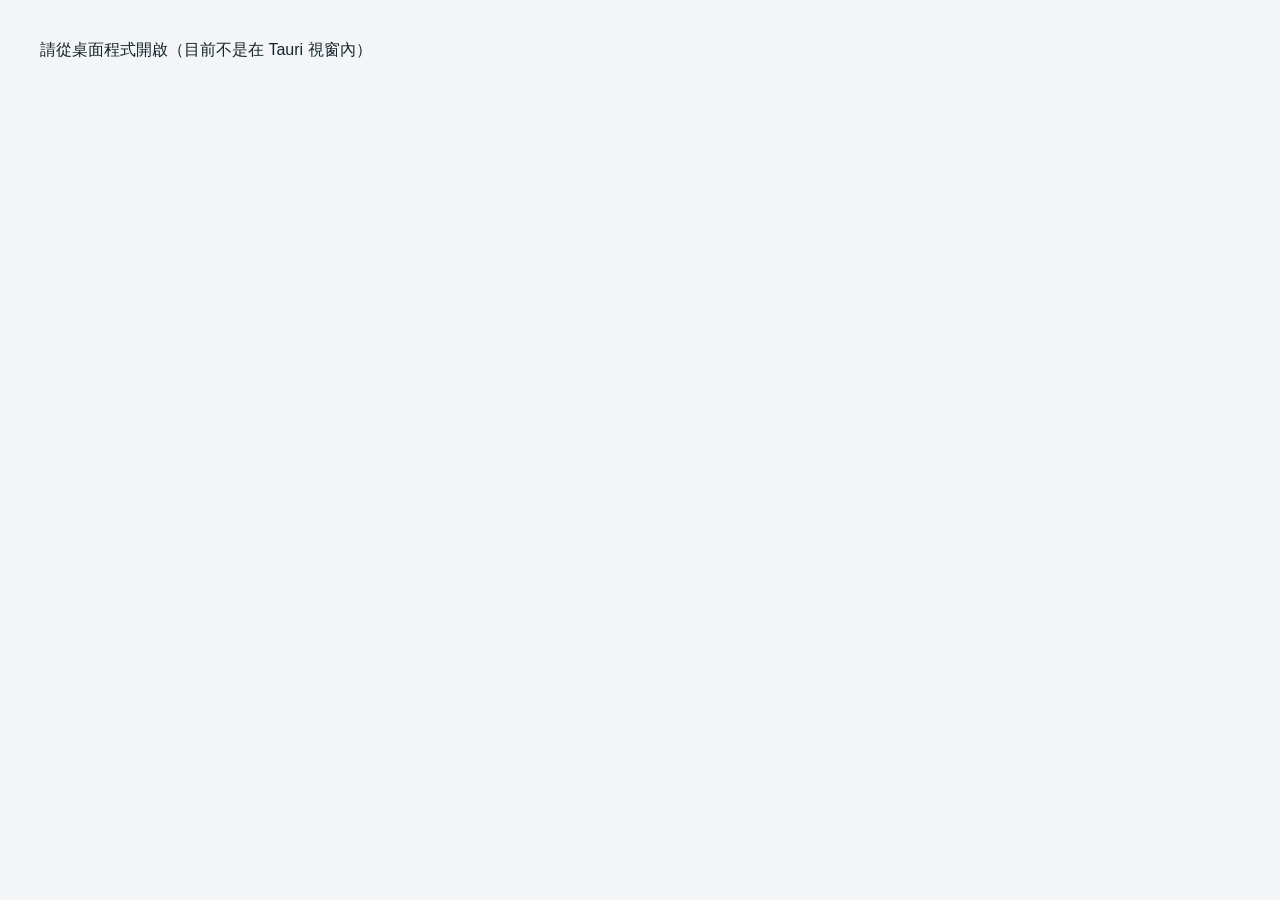
<file: ui/index.html>
<!doctype html>
<html lang="zh-Hant">
<head>
<meta charset="utf-8">
<meta name="viewport" content="width=device-width, initial-scale=1">
<title>泓昇海鮮 出貨對帳系統</title>
<link rel="stylesheet" href="style.css">
</head>
<body>
<nav id="nav" aria-label="主選單">
  <div class="brand" id="brand">泓昇海鮮</div>
  <div class="brand-sub">出貨對帳系統</div>
  <button type="button" data-view="ship" class="active">出貨單</button>
  <button type="button" data-view="man">對帳單（手開）</button>
  <button type="button" data-view="stmt">對帳單・收款</button>
  <button type="button" data-view="prod">品項</button>
  <button type="button" data-view="cust">客戶</button>
  <button type="button" data-view="set">設定</button>
  <div class="nav-foot" id="nav-foot"></div>
</nav>

<main id="main">
  <!-- 出貨單：列表 -->
  <section class="view active" id="view-ship-list">
    <div class="head">
      <h1>出貨單</h1>
      <div class="actions">
        <button type="button" class="btn" id="btn-new-adj">＋ 退貨／折讓</button>
        <button type="button" class="btn primary" id="btn-new-ship">＋ 新增出貨單</button>
      </div>
    </div>
    <div id="sync-banner"></div>
    <div class="card pad">
      <div class="fields">
        <label class="f span2"><span class="lbl">客戶（空白＝全部）</span><input type="text" id="ship-f-cust" data-combo="customers" autocomplete="off" placeholder="輸入名稱或代號"></label>
        <label class="f"><span class="lbl">月份</span><input type="month" id="ship-f-month"></label>
      </div>
    </div>
    <div class="card"><div class="table-wrap" id="ship-list"></div></div>
  </section>

  <!-- 出貨單：編輯 -->
  <section class="view" id="view-ship-edit"></section>

  <!-- 手開對帳單：列表 -->
  <section class="view" id="view-man">
    <div class="head">
      <h1>對帳單（手開）</h1>
      <div class="actions">
        <button type="button" class="btn" id="btn-man-batch" disabled>列印勾選的</button>
        <button type="button" class="btn primary" id="btn-new-man">＋ 新增對帳單</button>
      </div>
    </div>
    <p class="hint">只輸入日期和金額的對帳單，獨立作業，不連品項，也不算進客戶的未收金額。勾選多張可以一次列印，每張都從新的一張中一刀開始。</p>
    <div class="card pad">
      <div class="fields">
        <label class="f span2"><span class="lbl">客戶（空白＝全部）</span><input type="text" id="man-f-cust" data-combo="customers" autocomplete="off" placeholder="輸入名稱或代號"></label>
        <label class="f"><span class="lbl">對帳月份（空白＝全部）</span><input type="month" id="man-f-month"></label>
      </div>
    </div>
    <div class="card"><div class="table-wrap" id="man-list"></div></div>
  </section>

  <!-- 手開對帳單：編輯 -->
  <section class="view" id="view-man-edit"></section>

  <!-- 對帳單 -->
  <section class="view" id="view-stmt">
    <div class="head"><h1>對帳單・收款</h1></div>
    <div class="card pad">
      <div class="fields">
        <label class="f span2"><span class="lbl">客戶</span><input type="text" id="st-cust" data-combo="customers" autocomplete="off" placeholder="輸入名稱或代號"></label>
        <label class="f"><span class="lbl">對帳月份</span><input type="month" id="st-month"></label>
        <div class="f"><span class="lbl">對帳單明細</span>
          <div class="seg" id="st-mode">
            <button type="button" data-mode="summary" aria-pressed="true">每張單一列</button>
            <button type="button" data-mode="detail" aria-pressed="false">展開品項</button>
          </div>
        </div>
        <label class="f"><span class="lbl">期間開始</span><input type="date" id="st-start"></label>
        <label class="f"><span class="lbl">期間結束</span><input type="date" id="st-end"></label>
        <div class="f span2" style="justify-content: flex-end">
          <span class="info-line" id="st-cust-info"></span>
        </div>
      </div>
    </div>
    <div class="row">
      <div class="grow stack">
        <div class="card" id="st-preview"><div class="empty">選擇客戶和月份，就會列出這段期間的出貨單。</div></div>
        <div class="card">
          <div style="padding: 16px 20px 0;display:flex;align-items:center;gap:10px;flex-wrap:wrap">
            <h2 style="margin:0;flex:1">已建立的對帳單</h2>
            <label class="check" style="gap:6px">期間結束月份 <input type="month" id="stl-month" aria-label="篩選月份"></label>
            <button type="button" class="btn" id="btn-st-batch" disabled>列印勾選的</button>
          </div>
          <p class="hint" style="padding: 6px 20px 0">勾選多張可以一次列印，每張都從新的一張中一刀開始。</p>
          <div class="table-wrap" id="st-list"></div>
        </div>
      </div>
      <div class="side stack">
        <div class="card pad" id="st-summary"></div>
        <div class="card pad">
          <h2>收款</h2>
          <div class="fields two">
            <label class="f"><span class="lbl">收款日期</span><input type="date" id="pay-date"></label>
            <label class="f"><span class="lbl">金額</span><input type="text" id="pay-amount" inputmode="numeric"></label>
            <label class="f"><span class="lbl">方式</span>
              <select id="pay-method"><option>現金</option><option>匯款</option><option>支票</option><option>其他</option></select></label>
            <label class="f"><span class="lbl">備註</span><input type="text" id="pay-note"></label>
          </div>
          <div class="actions" style="margin-top: 12px"><button type="button" class="btn primary" id="pay-add">登錄收款</button></div>
          <div id="pay-list" style="margin-top: 12px"></div>
        </div>
      </div>
    </div>
  </section>

  <!-- 品項 -->
  <section class="view" id="view-prod">
    <div class="head">
      <h1>品項</h1>
      <div class="actions">
        <input type="search" id="prod-search" placeholder="搜尋品名或代號" style="width: 220px" aria-label="搜尋品項">
        <label class="check"><input type="checkbox" id="prod-show-inactive">顯示停用</label>
        <button type="button" class="btn primary" id="prod-new">＋ 新增品項</button>
      </div>
    </div>
    <div class="row">
      <div class="grow card"><div class="table-wrap" id="prod-list"></div></div>
      <div class="side stack">
        <div class="card pad">
          <div style="display:flex;justify-content:space-between;align-items:center;gap:8px;margin-bottom:12px">
            <h2 id="prod-form-title" style="margin:0">新增品項</h2>
            <button type="button" class="btn small" id="p-to-new" hidden>改為新增</button>
          </div>
          <div class="fields two">
            <label class="f"><span class="lbl">代號</span><input type="text" id="p-code"></label>
            <label class="f"><span class="lbl">單位</span><input type="text" id="p-unit" placeholder="斤、片、盒…"></label>
            <label class="f span2"><span class="lbl">品名（列印用）</span><input type="text" id="p-name"><span class="info-line warn-text" id="p-name-warn"></span></label>
            <label class="f"><span class="lbl">預設單價（空白＝時價）</span><input type="text" id="p-price" inputmode="decimal"></label>
            <label class="check" style="align-self: end"><input type="checkbox" id="p-weighed">秤重（可輸入斤兩）</label>
            <label class="check span2"><input type="checkbox" id="p-active" checked>使用中</label>
          </div>
          <div class="actions" style="margin-top: 12px;justify-content:space-between"><button type="button" class="btn danger" id="p-delete" hidden>刪除</button><button type="button" class="btn primary" id="p-save">新增品項</button></div>
        </div>
        <div class="card pad" id="prod-prices">
          <h2>客戶專屬價</h2>
          <p class="hint">設定後開單會優先帶這個價格；沒設定就帶此客戶上次成交價，再沒有才用預設價。</p>
          <div id="cp-list" style="margin: 10px 0"></div>
          <div class="fields two">
            <label class="f"><span class="lbl">客戶</span><input type="text" id="cp-cust" data-combo="customers" autocomplete="off"></label>
            <label class="f"><span class="lbl">單價</span><input type="text" id="cp-price" inputmode="decimal"></label>
          </div>
          <div class="actions" style="margin-top: 10px"><button type="button" class="btn" id="cp-add">加入／更新</button></div>
        </div>
      </div>
    </div>
  </section>

  <!-- 客戶 -->
  <section class="view" id="view-cust">
    <div class="head">
      <h1>客戶</h1>
      <div class="actions">
        <input type="search" id="cust-search" placeholder="搜尋名稱、代號或電話" style="width: 220px" aria-label="搜尋客戶">
        <label class="check"><input type="checkbox" id="cust-show-inactive">顯示停用</label>
        <button type="button" class="btn primary" id="cust-new">＋ 新增客戶</button>
      </div>
    </div>
    <div class="row">
      <div class="grow card"><div class="table-wrap" id="cust-list"></div></div>
      <div class="side card pad">
        <div id="c-review" hidden></div>
        <div style="display:flex;justify-content:space-between;align-items:center;gap:8px;margin-bottom:12px">
          <h2 id="cust-form-title" style="margin:0">新增客戶</h2>
          <button type="button" class="btn small" id="c-to-new" hidden>改為新增</button>
        </div>
        <div class="fields two">
          <label class="f span2"><span class="lbl">公司名稱（列印用）</span><input type="text" id="c-name"><span class="info-line warn-text" id="c-name-warn"></span></label>
          <label class="f"><span class="lbl">代號</span><input type="text" id="c-code"></label>
          <label class="f"><span class="lbl">統一編號</span><input type="text" id="c-taxid"></label>
          <label class="f"><span class="lbl">電話</span><input type="text" id="c-phone"></label>
          <label class="f"><span class="lbl">聯絡人</span><input type="text" id="c-contact"></label>
          <label class="f span2"><span class="lbl">聯絡地址</span><input type="text" id="c-address"></label>
          <label class="f"><span class="lbl">結帳日</span><select id="c-closing"></select></label>
          <label class="f"><span class="lbl">稅別</span>
            <select id="c-tax"><option value="exclusive">外加 5%</option><option value="inclusive">內含 5%</option><option value="none">免稅</option></select></label>
          <label class="f span2"><span class="lbl">備註（開單時顯示，不列印）</span><textarea id="c-note"></textarea></label>
          <label class="check span2"><input type="checkbox" id="c-active" checked>使用中</label>
        </div>
        <div class="actions" style="margin-top: 12px;justify-content:space-between"><button type="button" class="btn danger" id="c-delete" hidden>刪除</button><button type="button" class="btn primary" id="c-save">新增客戶</button></div>
      </div>
    </div>
  </section>

  <!-- 設定 -->
  <section class="view" id="view-set">
    <div class="head"><h1>設定</h1>
      <div class="actions"><button type="button" class="btn primary" id="set-save">儲存設定</button></div>
    </div>
    <div class="row">
      <div class="grow stack">
        <div class="card pad">
          <h2>單據內容</h2>
          <div class="fields two">
            <label class="f"><span class="lbl">公司名稱（單據標題）</span><input type="text" id="s-company"></label>
            <label class="f"><span class="lbl">預設製表人員</span><input type="text" id="s-maker"></label>
            <label class="f span2"><span class="lbl">簽名欄（用逗號分隔）</span><input type="text" id="s-sign"></label>
            <label class="f span2"><span class="lbl">手開對帳單預設版面（每張單也可以自己切換）</span>
              <select id="s-manual-layout">
                <option value="double">左右兩欄（一張中一刀約 28 天）</option>
                <option value="single">單欄（跟出貨單一樣，一張 14 天）</option>
              </select></label>
          </div>
        </div>
        <div class="card pad">
          <h2>列印</h2>
          <div class="fields">
            <label class="f span2"><span class="lbl">列印方式</span>
              <select id="s-mode">
                <option value="escp">文字模式（直送 LQ-310，複寫紙較清楚）</option>
                <option value="driver">驅動程式（印表機沒有中文字型時使用）</option>
              </select></label>
            <label class="f span2"><span class="lbl">印表機</span><select id="s-printer"></select></label>
            <label class="f"><span class="lbl">每頁行數</span><input type="number" id="s-lines" min="20" max="127"></label>
            <label class="f"><span class="lbl">行距（1/180 吋）</span><input type="number" id="s-spacing" min="10" max="90"></label>
            <label class="f"><span class="lbl">上留白（行）</span><input type="number" id="s-top" min="0" max="20"></label>
            <label class="f"><span class="lbl">下留白（行）</span><input type="number" id="s-bottom" min="0" max="20"></label>
            <label class="f"><span class="lbl">左邊界（字）</span><input type="number" id="s-left" min="0" max="40"></label>
            <label class="f"><span class="lbl">每行字數（半形）</span><input type="number" id="s-cols" min="60" max="136"></label>
            <label class="f"><span class="lbl">字距</span>
              <select id="s-cpi"><option value="10">10 字／吋</option><option value="12">12 字／吋</option><option value="15">15 字／吋</option></select></label>
            <label class="check"><input type="checkbox" id="s-chinese">送出中文模式指令</label>
            <label class="f span2"><span class="lbl">紙張方式</span>
              <select id="s-paper">
                <option value="half">一律用中一刀（半張），筆數多就接續印下一張</option>
                <option value="auto">放得下就印半張，放不下印整張</option>
                <option value="full">一律整張</option>
              </select></label>
            <label class="check span4"><input type="checkbox" id="s-continuous">連續報表（第二張起直接接著印明細，不重印欄位名稱、不印頁碼）</label>
            <label class="f"><span class="lbl">驅動程式紙張寬（公分）</span><input type="number" id="s-pw" step="0.01" min="5" max="40"></label>
            <label class="f"><span class="lbl">驅動程式紙張長（公分）</span><input type="number" id="s-ph" step="0.01" min="5" max="40"><span class="info-line">中一刀實際是 5.5 吋＝13.97 公分；要跟驅動程式的自訂紙張一致</span></label>
          </div>
          <p class="hint" style="margin-top: 12px">9½×11 吋紙、行距 30（1/6 吋）時每頁 66 行，半張（中一刀）33 行。每頁行數請設成偶數，半張才會剛好停在撕線。驅動程式模式下，紙張寬、長要和 LQ-310「自訂紙張」裡中一刀的尺寸一樣（目前 21 × 14 公分）。先印對位測試頁，對照實際撕線位置再調整數字。</p>
          <div class="actions" style="margin-top: 12px">
            <button type="button" class="btn" id="set-test-preview">預覽對位測試頁</button>
            <button type="button" class="btn" id="set-test-print">列印對位測試頁</button>
          </div>
        </div>
      </div>
      <div class="side stack">
        <div class="card pad" id="sync-card">
          <h2>手機同步</h2>
          <div class="fields two">
            <label class="check span2"><input type="checkbox" id="s-sync-enabled">啟用同步服務</label>
            <label class="f"><span class="lbl">連接埠</span><input type="number" id="s-sync-port" min="1024" max="65535"></label>
          </div>
          <div id="sync-status" style="margin-top:12px"></div>
          <div class="actions" style="margin-top:12px"><button type="button" class="btn primary" id="btn-pair">＋ 新增手機</button></div>
          <div id="device-list" style="margin-top:12px"></div>
        </div>
        <div class="card pad">
          <h2>資料與備份</h2>
          <p class="hint">資料位置</p>
          <p id="s-datadir" style="margin: 4px 0 12px; word-break: break-all; font-size: 14px"></p>
          <p class="hint">每天第一次開程式會自動備份，保留最近 30 份。</p>
          <p class="hint" id="s-lastbackup" style="margin-top: 6px"></p>
          <label class="f" style="margin-top: 12px"><span class="lbl">額外備份資料夾（例如雲端同步資料夾，可空白）</span><input type="text" id="s-extra" placeholder="D:\Dropbox\出貨系統備份"></label>
          <div class="actions" style="margin-top: 12px"><button type="button" class="btn" id="set-backup">立即備份</button></div>
        </div>
        <div class="card pad"><p class="hint" id="s-version"></p></div>
      </div>
    </div>
  </section>
</main>

<div id="combo-pop" class="combo-pop" role="listbox" hidden></div>

<div class="modal-back" id="confirm-back">
  <div class="modal" role="dialog" aria-modal="true" aria-labelledby="confirm-msg">
    <p id="confirm-msg"></p>
    <div class="actions">
      <button type="button" class="btn" id="confirm-cancel">取消</button>
      <button type="button" class="btn primary" id="confirm-ok">確定</button>
    </div>
  </div>
</div>

<div class="modal-back" id="preview-back">
  <div class="modal preview-modal" role="dialog" aria-modal="true" aria-labelledby="preview-title">
    <div class="preview-head">
      <h2 id="preview-title">預覽</h2>
      <div class="actions">
        <button type="button" class="btn" id="preview-close">關閉</button>
        <button type="button" class="btn primary" id="preview-print">列印</button>
      </div>
    </div>
    <div class="preview-body"><div class="preview-pages" id="preview-pages"></div></div>
  </div>
</div>

<div class="modal-back" id="pair-back">
  <div class="modal" role="dialog" aria-modal="true" aria-labelledby="pair-title" style="width:min(520px,94vw)">
    <h2 id="pair-title" style="margin:0;font-size:18px">新增手機</h2>
    <div id="pair-body"></div>
    <div class="actions"><button type="button" class="btn" id="pair-close">關閉</button></div>
  </div>
</div>

<div class="modal-back" id="conflict-back">
  <div class="modal" role="dialog" aria-modal="true" aria-labelledby="conflict-title" style="width:min(760px,96vw);max-height:88vh;overflow:auto">
    <h2 id="conflict-title" style="margin:0;font-size:18px">手機同步提醒</h2>
    <div id="conflict-list" class="stack"></div>
    <div class="actions"><button type="button" class="btn" id="conflict-close">關閉</button></div>
  </div>
</div>

<div id="print-root"></div>
<div id="toast" aria-live="polite"></div>

<script src="app.js"></script>
</body>
</html>
</file>
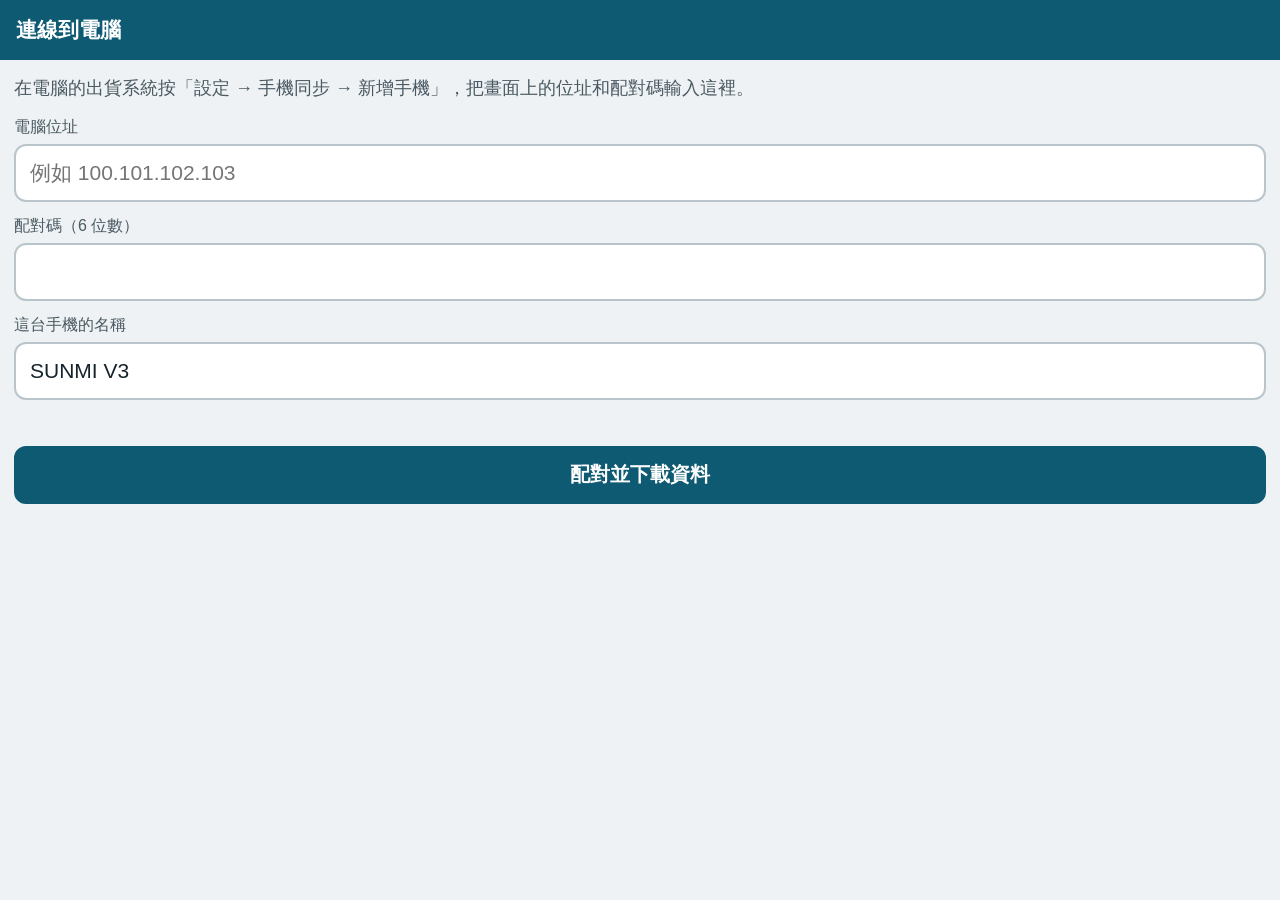
<file: handheld/web/index.html>
<!doctype html>
<html lang="zh-Hant">
<head>
<meta charset="utf-8">
<meta name="viewport" content="width=device-width, initial-scale=1, maximum-scale=1, viewport-fit=cover">
<title>泓昇出貨</title>
<link rel="stylesheet" href="app.css">
</head>
<body>

<!-- 連線到電腦（第一次使用） -->
<section class="view" id="v-setup">
  <header class="bar"><h1>連線到電腦</h1></header>
  <div class="page">
    <p class="lead">在電腦的出貨系統按「設定 → 手機同步 → 新增手機」，把畫面上的位址和配對碼輸入這裡。</p>
    <label class="field"><span>電腦位址</span><input id="su-server" inputmode="url" autocomplete="off" placeholder="例如 100.101.102.103"></label>
    <label class="field"><span>配對碼（6 位數）</span><input id="su-code" inputmode="numeric" maxlength="6" autocomplete="off" class="big-num"></label>
    <label class="field"><span>這台手機的名稱</span><input id="su-name" autocomplete="off"></label>
    <p class="error" id="su-error"></p>
    <button type="button" class="btn primary block" id="su-pair">配對並下載資料</button>
  </div>
</section>

<!-- 首頁：單據清單 -->
<section class="view" id="v-home">
  <header class="bar">
    <h1 id="home-title">出貨單</h1>
    <button type="button" class="bar-btn" id="home-settings" aria-label="設定">設定</button>
  </header>
  <button type="button" class="sync-chip" id="sync-chip"></button>
  <div class="page with-fab with-tabs" id="home-list"></div>
  <button type="button" class="fab above-tabs" id="home-new">＋ 開新出貨單</button>
  <nav class="tabbar" aria-label="主選單">
    <button type="button" data-tab="v-home" aria-current="page"><span class="ti">▤</span>出貨單</button>
    <button type="button" data-tab="v-clients"><span class="ti">☺</span>客戶</button>
  </nav>
</section>

<!-- 客戶（下方工具列） -->
<section class="view" id="v-clients">
  <header class="bar">
    <h1>客戶</h1>
    <button type="button" class="bar-btn" id="cl-settings" aria-label="設定">設定</button>
  </header>
  <div class="search"><input id="cl-search" type="search" placeholder="搜尋名稱、代號、電話" autocomplete="off"></div>
  <div class="page with-fab with-tabs" id="cl-list"></div>
  <button type="button" class="fab above-tabs" id="cl-new">＋ 新增客戶</button>
  <nav class="tabbar" aria-label="主選單">
    <button type="button" data-tab="v-home"><span class="ti">▤</span>出貨單</button>
    <button type="button" data-tab="v-clients" aria-current="page"><span class="ti">☺</span>客戶</button>
  </nav>
</section>

<!-- 開單／編輯 -->
<section class="view" id="v-doc">
  <header class="bar">
    <button type="button" class="bar-back" data-back aria-label="返回">‹</button>
    <h1 id="doc-title">新出貨單</h1>
    <button type="button" class="bar-btn danger" id="doc-delete" hidden>刪除</button>
  </header>
  <div class="page with-actions">
    <div id="doc-banner"></div>
    <button type="button" class="pick" id="doc-customer"></button>
    <div id="doc-lines"></div>
    <button type="button" class="btn ghost block" id="doc-add">＋ 加品項</button>
    <div class="totals" id="doc-totals"></div>
  </div>
  <div class="actions-bar" id="doc-actions"></div>
</section>

<!-- 選客戶 -->
<section class="view" id="v-customers">
  <header class="bar">
    <button type="button" class="bar-back" data-back aria-label="返回">‹</button>
    <h1>選擇客戶</h1>
  </header>
  <div class="search"><input id="cp-search" type="search" placeholder="搜尋名稱、代號、電話" autocomplete="off"></div>
  <div class="page" id="cp-list"></div>
</section>

<!-- 新增客戶 -->
<section class="view" id="v-newcust">
  <header class="bar">
    <button type="button" class="bar-back" data-back aria-label="返回">‹</button>
    <h1 id="nc-title">新增客戶</h1>
  </header>
  <div class="page with-actions">
    <div id="nc-banner"></div>
    <label class="field"><span>客戶名稱（印在單上）</span><input id="nc-name" autocomplete="off"></label>
    <div class="field"><span>電話</span>
      <div class="inline"><input id="nc-phone" inputmode="tel" autocomplete="off"><a class="btn ghost call" id="nc-call" hidden>撥打</a></div>
    </div>
    <label class="field"><span>地址</span><input id="nc-address" autocomplete="off"></label>
    <div class="field"><span>稅別</span>
      <div class="seg" id="nc-tax">
        <button type="button" data-v="exclusive" aria-pressed="true">外加 5%</button>
        <button type="button" data-v="inclusive" aria-pressed="false">內含 5%</button>
        <button type="button" data-v="none" aria-pressed="false">免稅</button>
      </div>
    </div>
    <label class="field"><span>統一編號</span><input id="nc-taxid" inputmode="numeric" maxlength="8" autocomplete="off"></label>
    <label class="field"><span>備註</span><input id="nc-note" autocomplete="off"></label>
    <p class="hint" id="nc-hint"></p>
  </div>
  <div class="actions-bar"><button type="button" class="btn primary" id="nc-save">儲存</button></div>
</section>

<!-- 選品項 -->
<section class="view" id="v-products">
  <header class="bar">
    <button type="button" class="bar-back" data-back aria-label="返回">‹</button>
    <h1>選擇品項</h1>
  </header>
  <div class="search"><input id="pp-search" type="search" placeholder="搜尋品名或代號，或直接輸入新品名" autocomplete="off"></div>
  <div class="page" id="pp-list"></div>
</section>

<!-- 品項：數量、單價 -->
<section class="view" id="v-item">
  <header class="bar">
    <button type="button" class="bar-back" data-back aria-label="返回">‹</button>
    <h1 id="it-title">品項</h1>
  </header>
  <div class="page with-actions">
    <label class="field"><span>品名</span><input id="it-name" autocomplete="off"></label>
    <div class="field">
      <span>數量</span>
      <input id="it-qty" inputmode="decimal" autocomplete="off" class="big-num">
      <div class="chips" id="it-qty-chips">
        <button type="button" data-add="斤">斤</button><button type="button" data-add="兩">兩</button>
        <button type="button" data-clear>清除</button>
      </div>
      <p class="hint" id="it-qty-hint"></p>
    </div>
    <div class="field">
      <span>單位</span>
      <input id="it-unit" autocomplete="off">
      <div class="chips" id="it-unit-chips"></div>
    </div>
    <div class="field">
      <span>單價</span>
      <input id="it-price" inputmode="decimal" autocomplete="off" class="big-num">
      <p class="hint" id="it-price-hint"></p>
    </div>
    <label class="field"><span>備註</span><input id="it-note" autocomplete="off"></label>
    <div class="amount-preview" id="it-amount"></div>
  </div>
  <div class="actions-bar">
    <button type="button" class="btn ghost danger" id="it-remove">刪除此項</button>
    <button type="button" class="btn primary" id="it-ok">確定</button>
  </div>
</section>

<!-- 熱感單預覽 -->
<section class="view" id="v-receipt">
  <header class="bar">
    <button type="button" class="bar-back" data-back aria-label="返回">‹</button>
    <h1>出貨單</h1>
  </header>
  <div class="page with-actions receipt-page">
    <p class="status-line" id="rc-status"></p>
    <img id="rc-image" alt="熱感單預覽">
  </div>
  <div class="actions-bar">
    <button type="button" class="btn ghost" id="rc-print">再印一張</button>
    <button type="button" class="btn primary" id="rc-done">完成</button>
  </div>
</section>

<!-- 設定 -->
<section class="view" id="v-settings">
  <header class="bar">
    <button type="button" class="bar-back" data-back aria-label="返回">‹</button>
    <h1>設定</h1>
  </header>
  <div class="page">
    <div class="card" id="st-conn"></div>
    <label class="field"><span>製表人員（預設）</span><input id="st-maker" autocomplete="off"></label>
    <div class="field"><span>印表機</span><div id="st-printers" class="stack"></div></div>
    <div class="field"><span>紙張寬度</span>
      <div class="seg two" id="st-paper"><button type="button" data-v="80">80mm</button><button type="button" data-v="58">58mm</button></div>
    </div>
    <div class="field"><span>印表機指令</span>
      <div class="seg two" id="st-lang"><button type="button" data-v="escpos">ESC/POS</button><button type="button" data-v="cpcl">CPCL（斑馬）</button></div>
      <p class="hint">先用 ESC/POS 列印測試單；如果印出亂碼或一堆符號，改選 CPCL 再試一次。</p>
    </div>
    <button type="button" class="btn ghost block" id="st-test">列印測試單</button>
    <button type="button" class="btn ghost block" id="st-sync">立即同步</button>
    <button type="button" class="btn ghost block" id="st-repair">重新配對</button>
    <button type="button" class="btn ghost danger block" id="st-reset">清除手機上的資料</button>
    <p class="hint" id="st-version"></p>
  </div>
</section>

<div class="modal-back" id="confirm-back">
  <div class="modal" role="dialog" aria-modal="true">
    <p id="confirm-msg"></p>
    <div class="modal-actions">
      <button type="button" class="btn ghost" id="confirm-cancel">取消</button>
      <button type="button" class="btn primary" id="confirm-ok">確定</button>
    </div>
  </div>
</div>
<div id="toast" aria-live="polite"></div>
<canvas id="receipt-canvas" width="384" height="100" hidden></canvas>

<script src="logic.js"></script>
<script src="receipt.js"></script>
<script src="native.js"></script>
<script src="app.js"></script>
</body>
</html>
</file>
<file: ui/style.css>
:root {
  --ink: #16242C;
  --muted: #4F5E67;
  --line: #D9DFE3;
  --line-soft: #E6EAED;
  --bg: #F3F5F6;
  --panel: #FFFFFF;
  --head: #EEF2F4;
  --accent: #0E5A73;
  --accent-dark: #09404F;
  --accent-weak: #E3EFF3;
  --warn: #B4520F;
  --warn-weak: #FBEFE5;
  --danger: #A23B2A;
  --nav: #16242C;
  --radius: 8px;
  font-family: "Microsoft JhengHei UI", "Microsoft JhengHei", "Noto Sans TC", "PingFang TC", sans-serif;
  font-size: 15px;
  color: var(--ink);
}

* { box-sizing: border-box; }
html, body { margin: 0; height: 100%; background: var(--bg); }
body { display: flex; overflow: hidden; }
button, input, select, textarea { font: inherit; color: inherit; }
:focus-visible { outline: 2px solid var(--accent); outline-offset: 2px; }

/* ---------- 左側選單 ---------- */
nav#nav {
  width: 196px; flex: 0 0 196px; background: var(--nav); color: #E8EEF1;
  display: flex; flex-direction: column; gap: 4px; padding: 22px 14px;
}
.brand { font-size: 19px; font-weight: 700; padding: 0 10px; }
.brand-sub { font-size: 13px; color: #A9B8C0; padding: 2px 10px 18px; }
nav#nav button {
  text-align: left; border: 0; background: transparent; color: #E8EEF1;
  padding: 11px 12px; border-radius: var(--radius); cursor: pointer; font-size: 15px;
}
nav#nav button:hover { background: #22343E; }
nav#nav button.active { background: var(--accent); color: #fff; font-weight: 600; }
.nav-foot { margin-top: auto; font-size: 12px; color: #A9B8C0; padding: 10px; line-height: 1.6; }

/* ---------- 主區 ---------- */
main#main { flex: 1; min-width: 0; overflow: auto; padding: 24px 30px 40px; }
.view { display: none; flex-direction: column; gap: 18px; }
.view.active { display: flex; }
.head { display: flex; flex-wrap: wrap; align-items: center; justify-content: space-between; gap: 12px; }
.head h1 { margin: 0; font-size: 25px; }
.head .sub { color: var(--muted); font-size: 14px; margin-left: 12px; }
.actions { display: flex; flex-wrap: wrap; gap: 8px; }
.row { display: flex; flex-wrap: wrap; gap: 18px; align-items: flex-start; }
.grow { flex: 999 1 560px; min-width: 0; }
.side { flex: 1 1 300px; min-width: 280px; }

.card { background: var(--panel); border: 1px solid var(--line); border-radius: 12px; }
.card.pad { padding: 18px 20px; }
.card h2 { margin: 0 0 12px; font-size: 16px; }
.card h3 { margin: 0; font-size: 15px; }
.hint { color: var(--muted); font-size: 13px; line-height: 1.6; margin: 0; }
.warn-text { color: var(--warn); }

/* ---------- 表單 ---------- */
.fields { display: grid; grid-template-columns: repeat(4, minmax(0, 1fr)); gap: 14px 16px; }
.fields.two { grid-template-columns: repeat(2, minmax(0, 1fr)); }
.span2 { grid-column: span 2; }
.span4 { grid-column: 1 / -1; }
label.f { display: flex; flex-direction: column; gap: 5px; font-size: 13px; color: var(--muted); }
label.f > span.lbl { color: var(--muted); }
input[type=text], input[type=date], input[type=month], input[type=number], input[type=search], select, textarea {
  height: 40px; border: 1px solid #C5CED4; border-radius: var(--radius); padding: 0 10px;
  background: #fff; color: var(--ink); font-size: 15px; min-width: 0; width: 100%;
}
textarea { height: auto; min-height: 64px; padding: 8px 10px; resize: vertical; }
input:disabled, select:disabled, textarea:disabled { background: #F1F3F4; color: #4A565D; }
input.invalid { border-color: var(--danger); background: #FCF1EF; }
label.check { display: flex; align-items: center; gap: 8px; font-size: 14px; color: var(--ink); min-height: 40px; }
label.check input { width: 18px; height: 18px; }
.info-line { font-size: 13px; color: var(--muted); min-height: 18px; }

/* ---------- 按鈕 ---------- */
.btn {
  height: 40px; padding: 0 16px; border-radius: var(--radius); border: 1px solid #C5CED4;
  background: #fff; cursor: pointer; white-space: nowrap;
}
.btn:hover { background: #F5F7F8; }
.btn.primary { background: var(--accent); border-color: var(--accent); color: #fff; font-weight: 600; }
.btn.primary:hover { background: var(--accent-dark); }
.btn.danger { color: var(--danger); border-color: #E2B9B1; }
.btn.small { height: 32px; padding: 0 10px; font-size: 13px; }
.btn.link { border: 0; background: transparent; color: var(--accent); padding: 0 6px; height: 32px; }
.btn:disabled { opacity: .5; cursor: default; }
.seg { display: inline-flex; border: 1px solid #C5CED4; border-radius: var(--radius); overflow: hidden; }
.seg button { border: 0; background: #fff; padding: 0 14px; height: 38px; cursor: pointer; }
.seg button[aria-pressed=true] { background: var(--accent); color: #fff; }

/* ---------- 表格 ---------- */
.table-wrap { overflow-x: auto; }
table.grid { width: 100%; border-collapse: collapse; font-variant-numeric: tabular-nums; }
table.grid th {
  text-align: left; font-size: 13px; font-weight: 600; color: #3A4952; background: var(--head);
  padding: 10px 12px; white-space: nowrap;
}
table.grid td { padding: 10px 12px; border-top: 1px solid var(--line-soft); vertical-align: middle; }
table.grid .num { text-align: right; }
table.grid tr.click { cursor: pointer; }
table.grid tr.click:hover td { background: #F7FAFB; }
table.grid tr.selected td { background: var(--accent-weak); }
table.grid tr.inactive td { color: #7A868D; }
.empty { padding: 28px 20px; color: var(--muted); text-align: center; }

.badge { display: inline-block; font-size: 12px; padding: 2px 8px; border-radius: 99px; background: var(--head); color: #3A4952; white-space: nowrap; }
.badge.draft { background: #FFF4D6; color: #7A5300; }
.badge.locked { background: var(--accent-weak); color: var(--accent-dark); }
.badge.adj { background: var(--warn-weak); color: var(--warn); }

/* ---------- 出貨明細編輯 ---------- */
table.lines td { padding: 6px 6px; }
table.lines th { padding: 10px 6px; }
table.lines td:first-child, table.lines th:first-child { padding-left: 14px; width: 40px; color: var(--muted); }
table.lines input { height: 36px; }
table.lines .c-name { min-width: 200px; }
table.lines .c-qty { width: 110px; }
table.lines .c-unit { width: 70px; }
table.lines .c-price { width: 100px; }
table.lines .c-amt { width: 100px; text-align: right; font-weight: 600; padding-right: 12px; }
table.lines .c-note { min-width: 120px; }
table.lines .c-del { width: 44px; }
.qty-hint { font-size: 12px; color: var(--accent); padding: 2px 2px 0; min-height: 14px; }
.price-hint { font-size: 12px; color: var(--warn); padding: 2px 2px 0; min-height: 14px; text-align: right; }
.icon-btn { width: 34px; height: 34px; border: 0; background: transparent; border-radius: 6px; cursor: pointer; color: var(--muted); }
.icon-btn:hover { background: #F0F2F3; color: var(--danger); }
.totals-bar {
  display: flex; flex-wrap: wrap; align-items: baseline; justify-content: space-between; gap: 14px;
  padding: 14px 20px; border-top: 1px solid var(--line); background: #FAFBFB; border-radius: 0 0 12px 12px;
  font-variant-numeric: tabular-nums;
}
.totals-bar .nums { display: flex; flex-wrap: wrap; gap: 26px; align-items: baseline; }
.totals-bar b { font-weight: 600; color: var(--ink); }
.totals-bar .grand { font-size: 20px; font-weight: 700; }
.banner { padding: 12px 16px; border-radius: var(--radius); background: var(--accent-weak); color: var(--accent-dark); font-size: 14px; }
.banner.warn { background: var(--warn-weak); color: var(--warn); }

.kv { display: flex; justify-content: space-between; gap: 10px; padding: 6px 0; font-variant-numeric: tabular-nums; }
.kv.total { border-top: 1px solid var(--line); margin-top: 6px; padding-top: 12px; font-size: 19px; font-weight: 700; }
.list-item { display: flex; justify-content: space-between; align-items: center; gap: 8px; padding: 10px 0; border-top: 1px solid var(--line-soft); }
.list-item:first-of-type { border-top: 0; }
.stack { display: flex; flex-direction: column; gap: 10px; }

/* ---------- 對話框 ---------- */
.modal-back { position: fixed; inset: 0; background: rgba(22, 36, 44, .45); display: none; align-items: center; justify-content: center; z-index: 50; }
.modal-back.open { display: flex; }
/* 確認視窗永遠在最上層（可能從其他視窗裡跳出來） */
#confirm-back { z-index: 80; }
.modal { background: #fff; border-radius: 12px; padding: 22px; width: min(440px, 92vw); display: flex; flex-direction: column; gap: 16px; }
.modal p { margin: 0; line-height: 1.7; white-space: pre-line; }
.modal .actions { justify-content: flex-end; }
.preview-modal { width: min(1080px, 96vw); height: 92vh; padding: 0; gap: 0; }
.preview-head { display: flex; justify-content: space-between; align-items: center; gap: 12px; padding: 14px 18px; border-bottom: 1px solid var(--line); }
.preview-head h2 { margin: 0; font-size: 17px; }
.preview-body { flex: 1; overflow: auto; background: #DDE3E6; padding: 24px; }
.preview-pages { zoom: 0.85; display: flex; flex-direction: column; align-items: center; gap: 24px; }

/* 紙張：9½ × 11 吋連續報表紙，左右各 ½ 吋齒孔邊 */
.paper {
  width: 9.5in; height: 11in; background: #fff; position: relative; overflow: hidden;
  font-family: "MingLiU", "細明體", "PMingLiU", "新細明體", monospace; color: #000;
  box-shadow: 0 1px 4px rgba(0,0,0,.18);
}
.paper .strip { position: absolute; top: 0; bottom: 0; width: 0.5in; border-color: #B7C0C6; border-style: dashed; border-width: 0;
  background-image: radial-gradient(circle at center, #DDE3E6 0.075in, transparent 0.08in); background-size: 0.5in 0.5in; }
.paper .strip.l { left: 0; border-right-width: 1px; }
.paper .strip.r { right: 0; border-left-width: 1px; }
.paper .content { position: absolute; top: 0; left: 0.5in; }
.paper .ln { white-space: nowrap; overflow: visible; }
.paper .ln.b { font-weight: 700; }
.paper .ch { display: inline-block; text-align: center; vertical-align: top; overflow: visible; }

#print-root { display: none; }

/* ---------- 客戶／品項選擇器 ---------- */
.combo-pop {
  position: fixed; z-index: 70; background: #fff; border: 1px solid #C5CED4; border-radius: var(--radius);
  box-shadow: 0 8px 24px rgba(22, 36, 44, .16); overflow-y: auto; padding: 4px; max-width: 420px;
}
.combo-pop[hidden] { display: none; }
.combo-item { display: flex; justify-content: space-between; align-items: baseline; gap: 14px; padding: 9px 10px; border-radius: 6px; cursor: pointer; }
.combo-item:hover { background: #F2F5F6; }
.combo-item.active { background: var(--accent-weak); }
.combo-item.current .combo-title::after { content: "（目前）"; color: var(--accent); font-weight: 400; font-size: 13px; }
.combo-title { font-weight: 500; }
.combo-sub { color: var(--muted); font-size: 13px; white-space: nowrap; font-variant-numeric: tabular-nums; }
.combo-item.new { border-top: 1px solid var(--line-soft); margin-top: 2px; }
.combo-item.new .combo-title { color: var(--accent); }
.combo-empty { padding: 10px; color: var(--muted); font-size: 14px; }

/* ---------- 手持機同步 ---------- */
.badge.hh { background: #E8E4F6; color: #4B3C8F; }
.badge.shipped { background: #E2F2E6; color: #1F6B3A; }
.badge.review { background: #FFF4D6; color: #7A5300; }
.nav-count { display: inline-block; min-width: 20px; padding: 0 6px; margin-left: 6px; border-radius: 99px; background: #E0A526; color: #16242C; font-size: 12px; font-weight: 700; text-align: center; }
.pair-code { font-size: 44px; font-weight: 700; letter-spacing: 10px; text-align: center; font-variant-numeric: tabular-nums; padding: 14px; border: 2px dashed var(--accent); border-radius: 12px; color: var(--accent-dark); }
.addr { font-family: Consolas, "Courier New", monospace; font-size: 15px; }
.conflict-item { border: 1px solid var(--line); border-radius: 10px; padding: 14px 16px; display: flex; flex-direction: column; gap: 8px; }
.conflict-item .meta { display: flex; flex-wrap: wrap; gap: 8px; align-items: center; font-size: 14px; }
.review-box { border: 1px solid #E8CF8E; background: #FFFAEB; border-radius: 10px; padding: 12px 14px; margin-bottom: 14px; display: flex; flex-direction: column; gap: 8px; font-size: 14px; }

/* ---------- 提示訊息 ---------- */
#toast { position: fixed; right: 24px; bottom: 24px; display: flex; flex-direction: column; gap: 8px; z-index: 60; }
.toast { background: var(--ink); color: #fff; padding: 12px 16px; border-radius: var(--radius); max-width: 420px; box-shadow: 0 4px 16px rgba(0,0,0,.2); line-height: 1.5; }
.toast.error { background: var(--danger); }

@media print {
  html, body { background: #fff; overflow: visible; height: auto; display: block; }
  body > *:not(#print-root) { display: none !important; }
  #print-root { display: block; }
  #print-root .paper { box-shadow: none; page-break-after: always; break-after: page; }
  /* 最後一頁後面不要再強制換頁，否則會多吐一張空白紙 */
  #print-root .paper:last-child { page-break-after: auto; break-after: auto; }
  #print-root .paper .strip { display: none; }
}

/* 清單勾選欄 */
.grid th.chk, .grid td.chk { width: 36px; text-align: center; padding-left: 10px; padding-right: 0; }
.grid td.chk input, .grid th.chk input { width: 17px; height: 17px; cursor: pointer; }
</file>
<file: handheld/web/app.css>
/* 手機（直立）：字大、按鈕大、單手好按 */
:root {
  --ink: #15232B;
  --muted: #4A5962;
  --line: #D5DCE0;
  --bg: #EEF2F4;
  --panel: #FFFFFF;
  --accent: #0E5A73;
  --accent-dark: #09404F;
  --accent-weak: #DCEDF2;
  --warn: #A9480B;
  --warn-weak: #FBEBDD;
  --danger: #A23B2A;
  --ok: #1F6B3A;
  --radius: 12px;
  font-family: "Noto Sans CJK TC", "Noto Sans TC", "PingFang TC", "Microsoft JhengHei", sans-serif;
  font-size: 18px;
  color: var(--ink);
  -webkit-text-size-adjust: 100%;
}
* { box-sizing: border-box; -webkit-tap-highlight-color: transparent; }
html, body { margin: 0; background: var(--bg); min-height: 100%; }
button, input { font: inherit; color: inherit; }
button { cursor: pointer; }
:focus-visible { outline: 3px solid var(--accent); outline-offset: 2px; }

.view { display: none; min-height: 100vh; flex-direction: column; }
.view.active { display: flex; }

/* 上方標題列 */
.bar {
  position: sticky; top: 0; z-index: 5; display: flex; align-items: center; gap: 8px;
  min-height: 60px; padding: 6px 10px; background: var(--accent); color: #fff;
}
.bar h1 { flex: 1; margin: 0; font-size: 21px; font-weight: 700; white-space: nowrap; overflow: hidden; text-overflow: ellipsis; padding-left: 6px; }
.bar-back { width: 48px; height: 48px; border: 0; border-radius: 10px; background: transparent; color: #fff; font-size: 34px; line-height: 1; }
.bar-btn { height: 44px; padding: 0 16px; border: 1px solid rgba(255,255,255,.55); border-radius: 10px; background: transparent; color: #fff; font-size: 17px; }
.bar-btn.danger { border-color: #F2B8AD; color: #FFE1DA; }

.page { flex: 1; padding: 14px 14px 24px; display: flex; flex-direction: column; gap: 14px; }
.page.with-actions { padding-bottom: 110px; }
.page.with-fab { padding-bottom: 110px; }
.lead { margin: 0; line-height: 1.6; color: var(--muted); }
.hint { margin: 0; font-size: 15px; line-height: 1.5; color: var(--muted); }
.error { margin: 0; color: var(--danger); font-weight: 600; min-height: 1em; }

/* 輸入欄位 */
.field { display: flex; flex-direction: column; gap: 6px; }
.field > span { font-size: 16px; color: var(--muted); }
.field input {
  height: 58px; border: 2px solid #B9C5CB; border-radius: var(--radius); padding: 0 14px; font-size: 21px; background: #fff; width: 100%;
}
.field input:focus { border-color: var(--accent); outline: none; }
.field input.invalid { border-color: var(--danger); background: #FDF1EE; }
input.big-num { font-size: 28px; font-weight: 700; letter-spacing: 1px; font-variant-numeric: tabular-nums; }

/* 按鈕 */
.btn { min-height: 58px; padding: 0 18px; border-radius: var(--radius); border: 2px solid var(--accent); background: #fff; color: var(--accent); font-size: 20px; font-weight: 700; }
.btn.primary { background: var(--accent); color: #fff; }
.btn.primary:active { background: var(--accent-dark); }
.btn.ghost { border-color: #B9C5CB; color: var(--ink); font-weight: 600; }
.btn.danger { color: var(--danger); border-color: #E4B4AA; }
.btn.block { width: 100%; }
.btn:disabled { opacity: .45; }

.chips { display: flex; flex-wrap: wrap; gap: 8px; }
.chips button { min-width: 64px; height: 48px; padding: 0 14px; border: 2px solid #B9C5CB; border-radius: 24px; background: #fff; font-size: 19px; }
.chips button.on { border-color: var(--accent); background: var(--accent-weak); color: var(--accent-dark); font-weight: 700; }

.seg { display: grid; grid-template-columns: repeat(3, 1fr); border: 2px solid #B9C5CB; border-radius: var(--radius); overflow: hidden; }
.seg button { height: 54px; border: 0; background: #fff; font-size: 18px; }
.seg button + button { border-left: 2px solid #B9C5CB; }
.seg button[aria-pressed=true] { background: var(--accent); color: #fff; font-weight: 700; }

/* 下方固定按鈕列 */
.actions-bar {
  position: fixed; left: 0; right: 0; bottom: 0; z-index: 6; display: flex; gap: 10px;
  padding: 10px 12px calc(10px + env(safe-area-inset-bottom)); background: #fff; border-top: 1px solid var(--line);
}
.actions-bar .btn { flex: 1; min-height: 64px; }
.actions-bar .btn.primary { flex: 1.6; }
.fab {
  position: fixed; left: 12px; right: 12px; bottom: calc(14px + env(safe-area-inset-bottom)); z-index: 6;
  min-height: 68px; border: 0; border-radius: 16px; background: var(--accent); color: #fff; font-size: 23px; font-weight: 700;
  box-shadow: 0 6px 18px rgba(14, 90, 115, .35);
}

/* 同步狀態 */
.sync-chip {
  display: flex; align-items: center; gap: 10px; width: 100%; min-height: 50px; padding: 8px 16px; border: 0;
  background: #fff; border-bottom: 1px solid var(--line); font-size: 17px; text-align: left;
}
.sync-chip .dot { width: 12px; height: 12px; border-radius: 50%; flex: 0 0 12px; background: var(--ok); }
.sync-chip.pending .dot { background: #D99A1E; }
.sync-chip.offline .dot { background: #9AA6AC; }
.sync-chip.error .dot { background: var(--danger); }
.sync-chip.busy .dot { animation: pulse 1s infinite; }
.sync-chip .act { margin-left: auto; color: var(--accent); font-weight: 700; }
@keyframes pulse { 50% { opacity: .25; } }
@media (prefers-reduced-motion: reduce) { .sync-chip.busy .dot { animation: none; } }

/* 清單卡片 */
.section-title { margin: 6px 2px -4px; font-size: 16px; font-weight: 700; color: var(--muted); }
.card { background: var(--panel); border: 1px solid var(--line); border-radius: 14px; padding: 14px 16px; }
.doc-card { display: flex; flex-direction: column; gap: 6px; width: 100%; text-align: left; background: #fff; border: 1px solid var(--line); border-radius: 14px; padding: 14px 16px; }
.doc-card:active { background: #F4F8FA; }
.doc-card .row1 { display: flex; align-items: baseline; gap: 10px; }
.doc-card .cust { flex: 1; font-size: 21px; font-weight: 700; overflow: hidden; text-overflow: ellipsis; white-space: nowrap; }
.doc-card .amt { font-size: 22px; font-weight: 700; font-variant-numeric: tabular-nums; }
.doc-card .row2 { display: flex; flex-wrap: wrap; gap: 6px 10px; align-items: center; font-size: 15px; color: var(--muted); }
.badge { display: inline-block; padding: 3px 10px; border-radius: 99px; font-size: 14px; font-weight: 600; background: #E5EAED; color: #34444D; }
.badge.draft { background: #FFF1CC; color: #6E4B00; }
.badge.need { background: var(--warn-weak); color: var(--warn); }
.badge.up { background: #E3E9FF; color: #2C3F8F; }
.badge.err { background: #FBE2DD; color: var(--danger); }
.badge.lock { background: var(--accent-weak); color: var(--accent-dark); }
.empty { padding: 36px 12px; text-align: center; color: var(--muted); line-height: 1.7; }

/* 搜尋清單 */
.search { position: sticky; top: 60px; z-index: 4; padding: 10px 12px; background: var(--bg); }
.search input { width: 100%; height: 58px; border: 2px solid #B9C5CB; border-radius: var(--radius); padding: 0 16px; font-size: 21px; background: #fff; }
.pick-item { display: flex; align-items: center; justify-content: space-between; gap: 12px; width: 100%; min-height: 66px; padding: 10px 16px; text-align: left; background: #fff; border: 1px solid var(--line); border-radius: 12px; }
.pick-item .t { font-size: 21px; font-weight: 600; }
.pick-item .s { font-size: 15px; color: var(--muted); text-align: right; white-space: nowrap; }
.pick-item.new { border: 2px dashed var(--accent); color: var(--accent-dark); }
.pick-item.new .t { font-weight: 700; }

/* 開單畫面 */
.pick { display: flex; flex-direction: column; align-items: flex-start; gap: 4px; width: 100%; min-height: 76px; padding: 12px 16px; text-align: left; background: #fff; border: 2px solid var(--accent); border-radius: 14px; }
.pick .label { font-size: 15px; color: var(--muted); }
.pick .value { font-size: 23px; font-weight: 700; }
.pick .sub { font-size: 15px; color: var(--muted); }
.pick.empty-pick { border-style: dashed; }
.pick.empty-pick .value { color: var(--accent); }
.line-card { display: flex; flex-direction: column; gap: 4px; width: 100%; text-align: left; padding: 12px 16px; background: #fff; border: 1px solid var(--line); border-radius: 12px; }
.line-card .name { font-size: 21px; font-weight: 700; }
.line-card .calc { display: flex; justify-content: space-between; gap: 10px; font-size: 19px; font-variant-numeric: tabular-nums; }
.line-card .calc b { font-size: 21px; }
.line-card.missing { border: 2px solid var(--warn); background: #FFF9F3; }
.line-card .warn { color: var(--warn); font-weight: 700; font-size: 16px; }
.totals { background: #fff; border: 1px solid var(--line); border-radius: 14px; padding: 12px 16px; font-variant-numeric: tabular-nums; }
.totals .r { display: flex; justify-content: space-between; padding: 4px 0; font-size: 19px; }
.totals .r.grand { border-top: 2px solid var(--line); margin-top: 6px; padding-top: 10px; font-size: 27px; font-weight: 800; }
.banner { padding: 12px 14px; border-radius: 12px; background: var(--accent-weak); color: var(--accent-dark); font-size: 16px; line-height: 1.5; }
.banner.warn { background: var(--warn-weak); color: var(--warn); }
.amount-preview { padding: 14px 16px; border-radius: 12px; background: #fff; border: 1px solid var(--line); font-size: 21px; font-variant-numeric: tabular-nums; }
.amount-preview b { font-size: 27px; }

/* 熱感單預覽 */
.receipt-page { align-items: center; }
.receipt-page img { width: 100%; max-width: 576px; background: #fff; box-shadow: 0 2px 10px rgba(0,0,0,.15); image-rendering: pixelated; }
.status-line { margin: 0; font-size: 18px; font-weight: 700; text-align: center; }
.status-line.ok { color: var(--ok); }
.status-line.err { color: var(--danger); }

.stack { display: flex; flex-direction: column; gap: 8px; }
.opt { display: flex; align-items: center; gap: 12px; min-height: 58px; padding: 8px 14px; background: #fff; border: 2px solid #B9C5CB; border-radius: 12px; text-align: left; width: 100%; font-size: 18px; }
.opt[aria-pressed=true] { border-color: var(--accent); background: var(--accent-weak); font-weight: 700; }

/* 對話框、提示 */
.modal-back { position: fixed; inset: 0; z-index: 50; display: none; align-items: center; justify-content: center; padding: 18px; background: rgba(15, 30, 38, .5); }
.modal-back.open { display: flex; }
.modal { width: 100%; max-width: 420px; background: #fff; border-radius: 16px; padding: 20px; display: flex; flex-direction: column; gap: 18px; }
.modal p { margin: 0; font-size: 19px; line-height: 1.6; white-space: pre-line; }
.modal-actions { display: flex; gap: 10px; }
.modal-actions .btn { flex: 1; }
#toast { position: fixed; left: 12px; right: 12px; bottom: 100px; z-index: 60; display: flex; flex-direction: column; gap: 8px; pointer-events: none; }
.toast { padding: 14px 16px; border-radius: 12px; background: var(--ink); color: #fff; font-size: 18px; line-height: 1.5; box-shadow: 0 4px 16px rgba(0,0,0,.25); }
.toast.error { background: var(--danger); }

/* 下方工具列 */
.tabbar {
  position: fixed; left: 0; right: 0; bottom: 0; z-index: 7; display: grid; grid-template-columns: 1fr 1fr;
  padding-bottom: env(safe-area-inset-bottom); background: #fff; border-top: 1px solid var(--line);
}
.tabbar button { display: flex; flex-direction: column; align-items: center; justify-content: center; gap: 2px; height: 64px; border: 0; background: transparent; color: var(--muted); font-size: 16px; }
.tabbar button .ti { font-size: 22px; line-height: 1; }
.tabbar button[aria-current=page] { color: var(--accent); font-weight: 700; }
.fab.above-tabs { bottom: calc(76px + env(safe-area-inset-bottom)); }
.page.with-tabs { padding-bottom: 180px; }
.inline { display: flex; gap: 8px; }
.inline input { flex: 1; min-width: 0; }
.btn.call { display: inline-flex; align-items: center; text-decoration: none; min-height: 58px; }
.badge.ship { background: #E2F2E6; color: var(--ok); }
.badge.todo { background: #E3E9FF; color: #2C3F8F; }

.seg.two { grid-template-columns: 1fr 1fr; }
</file>
